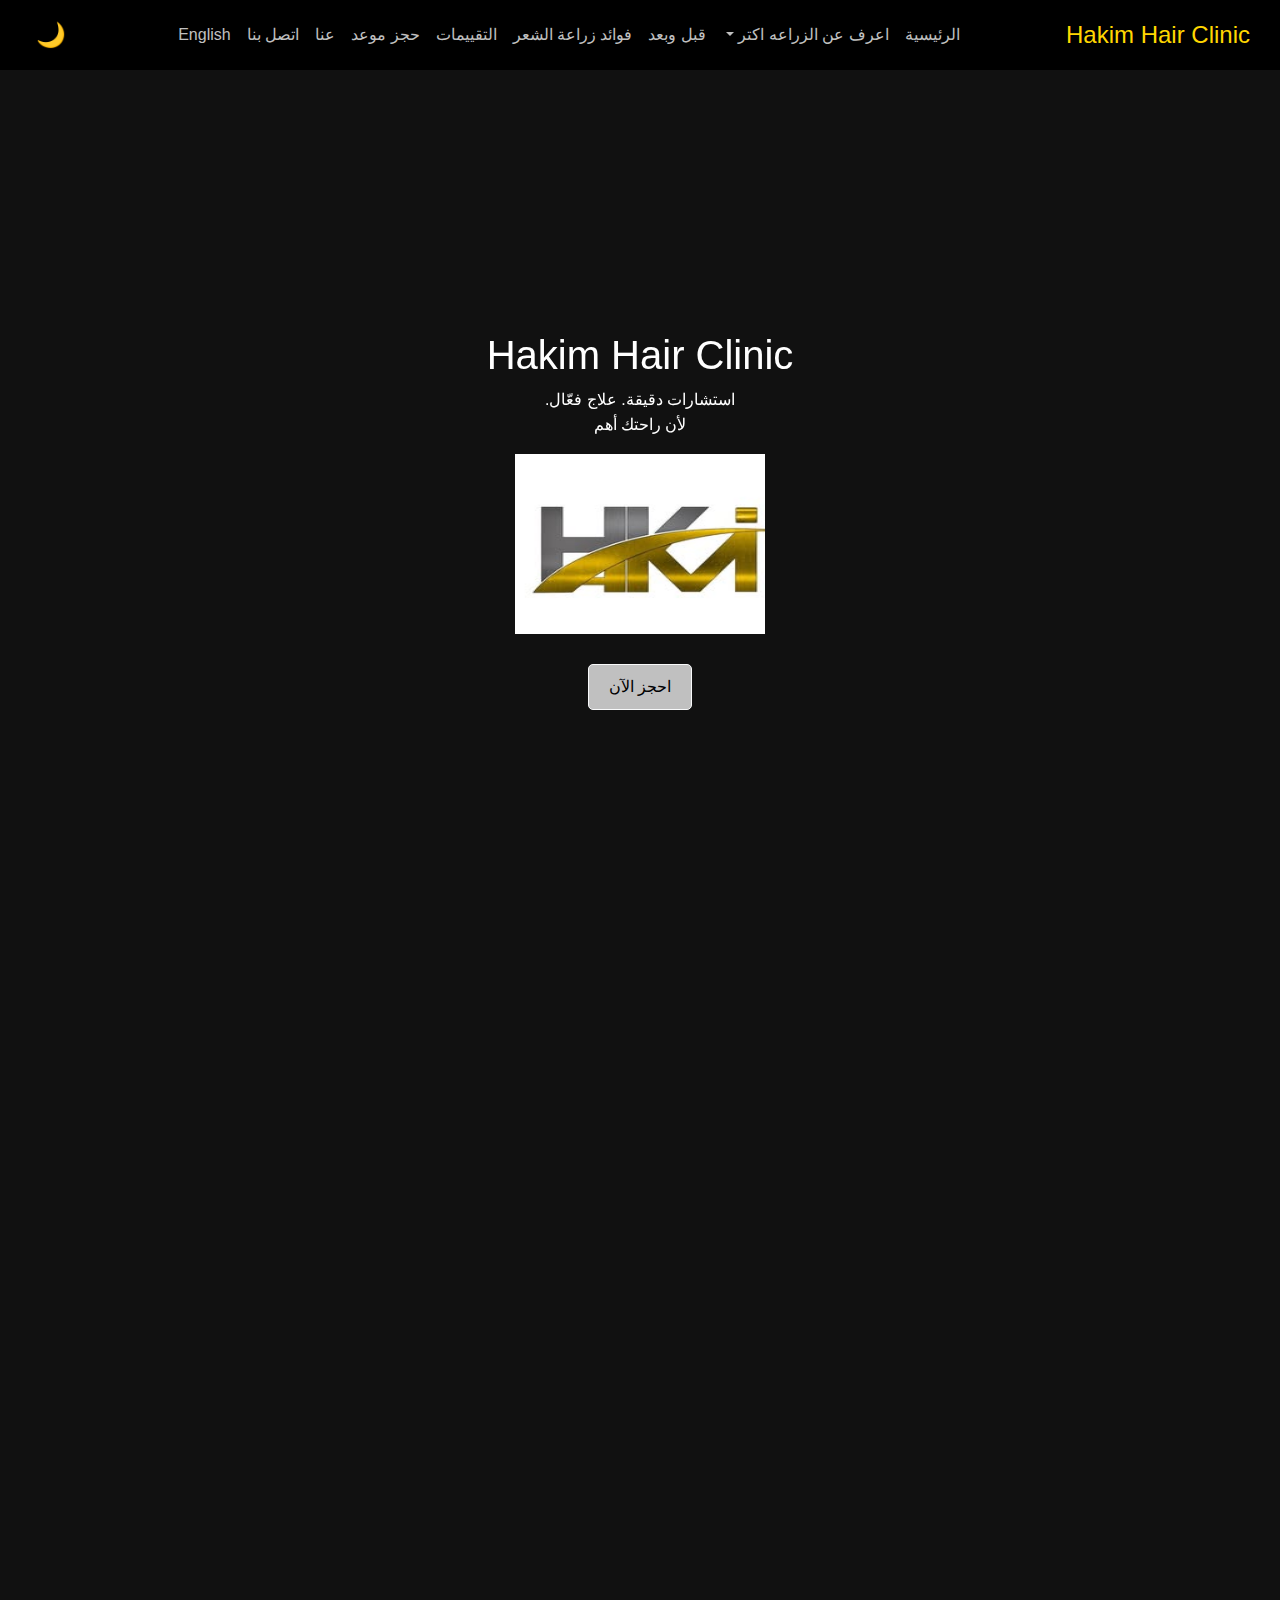
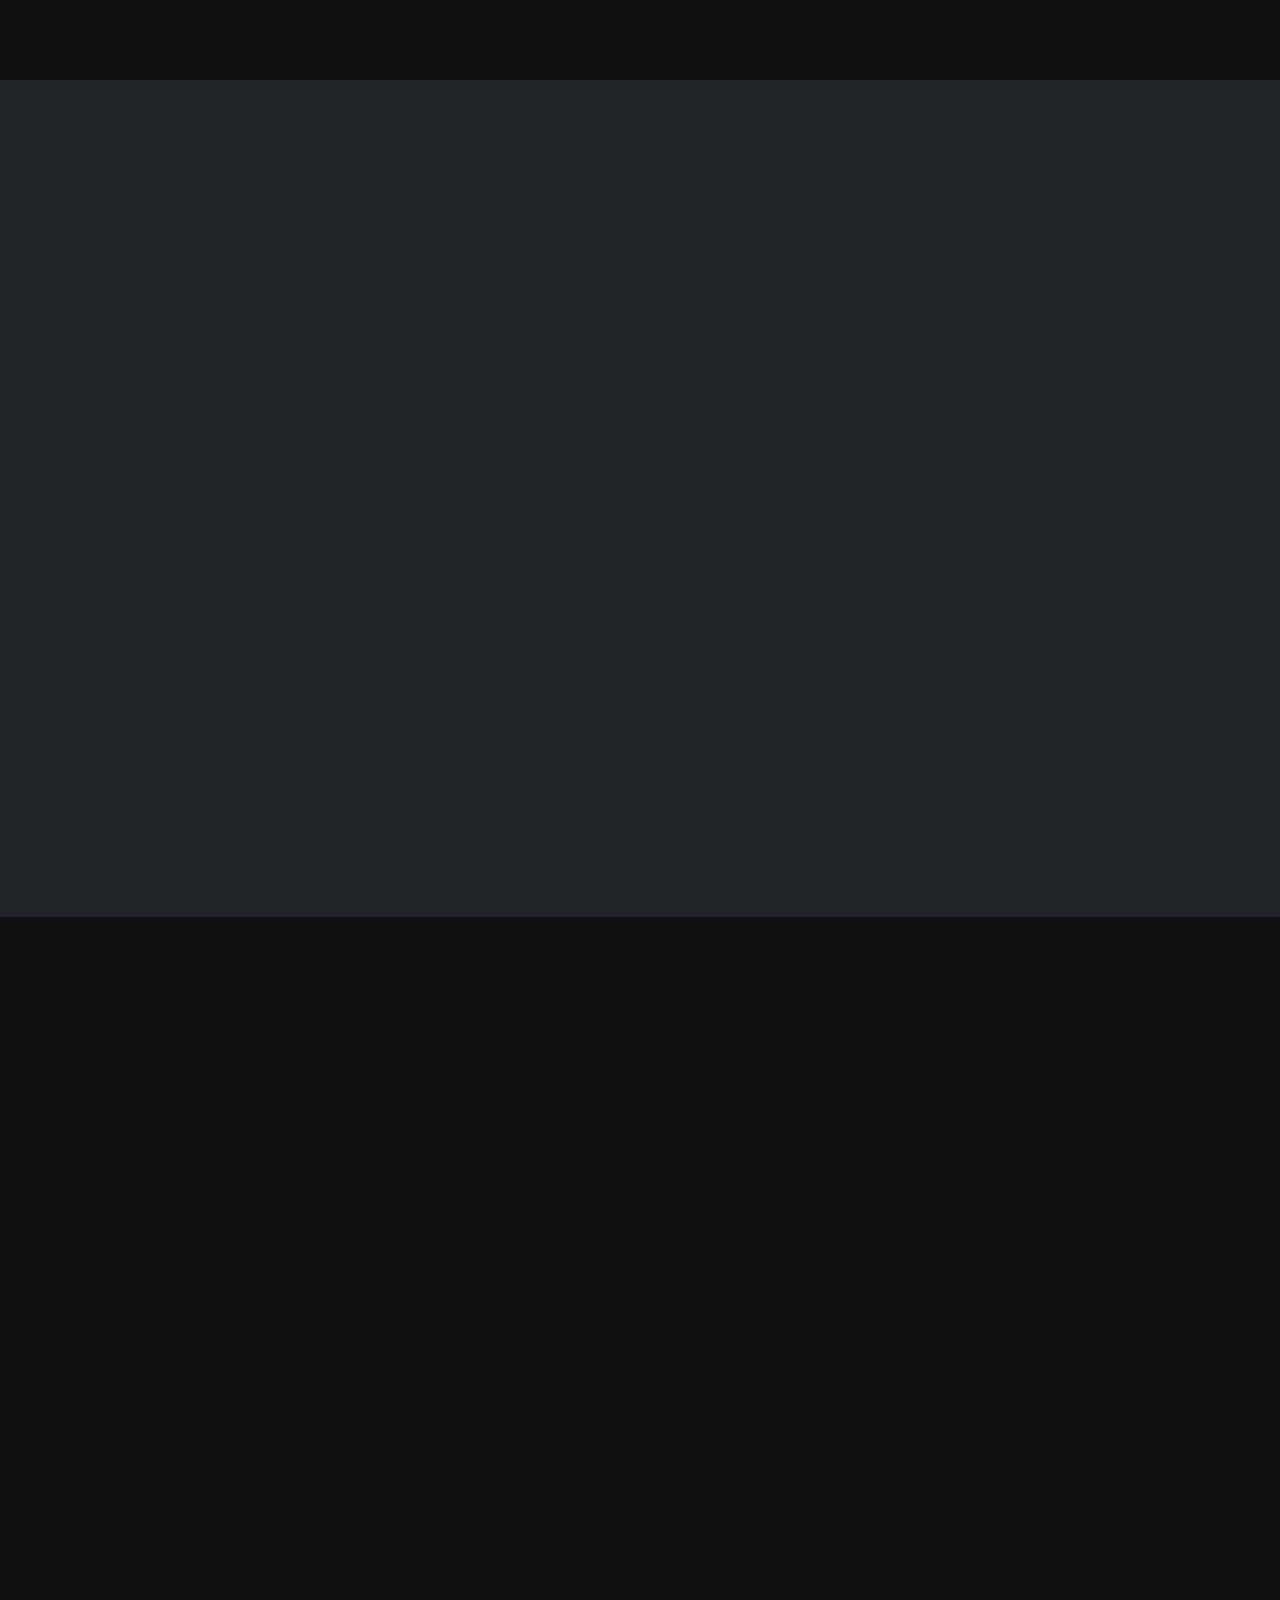
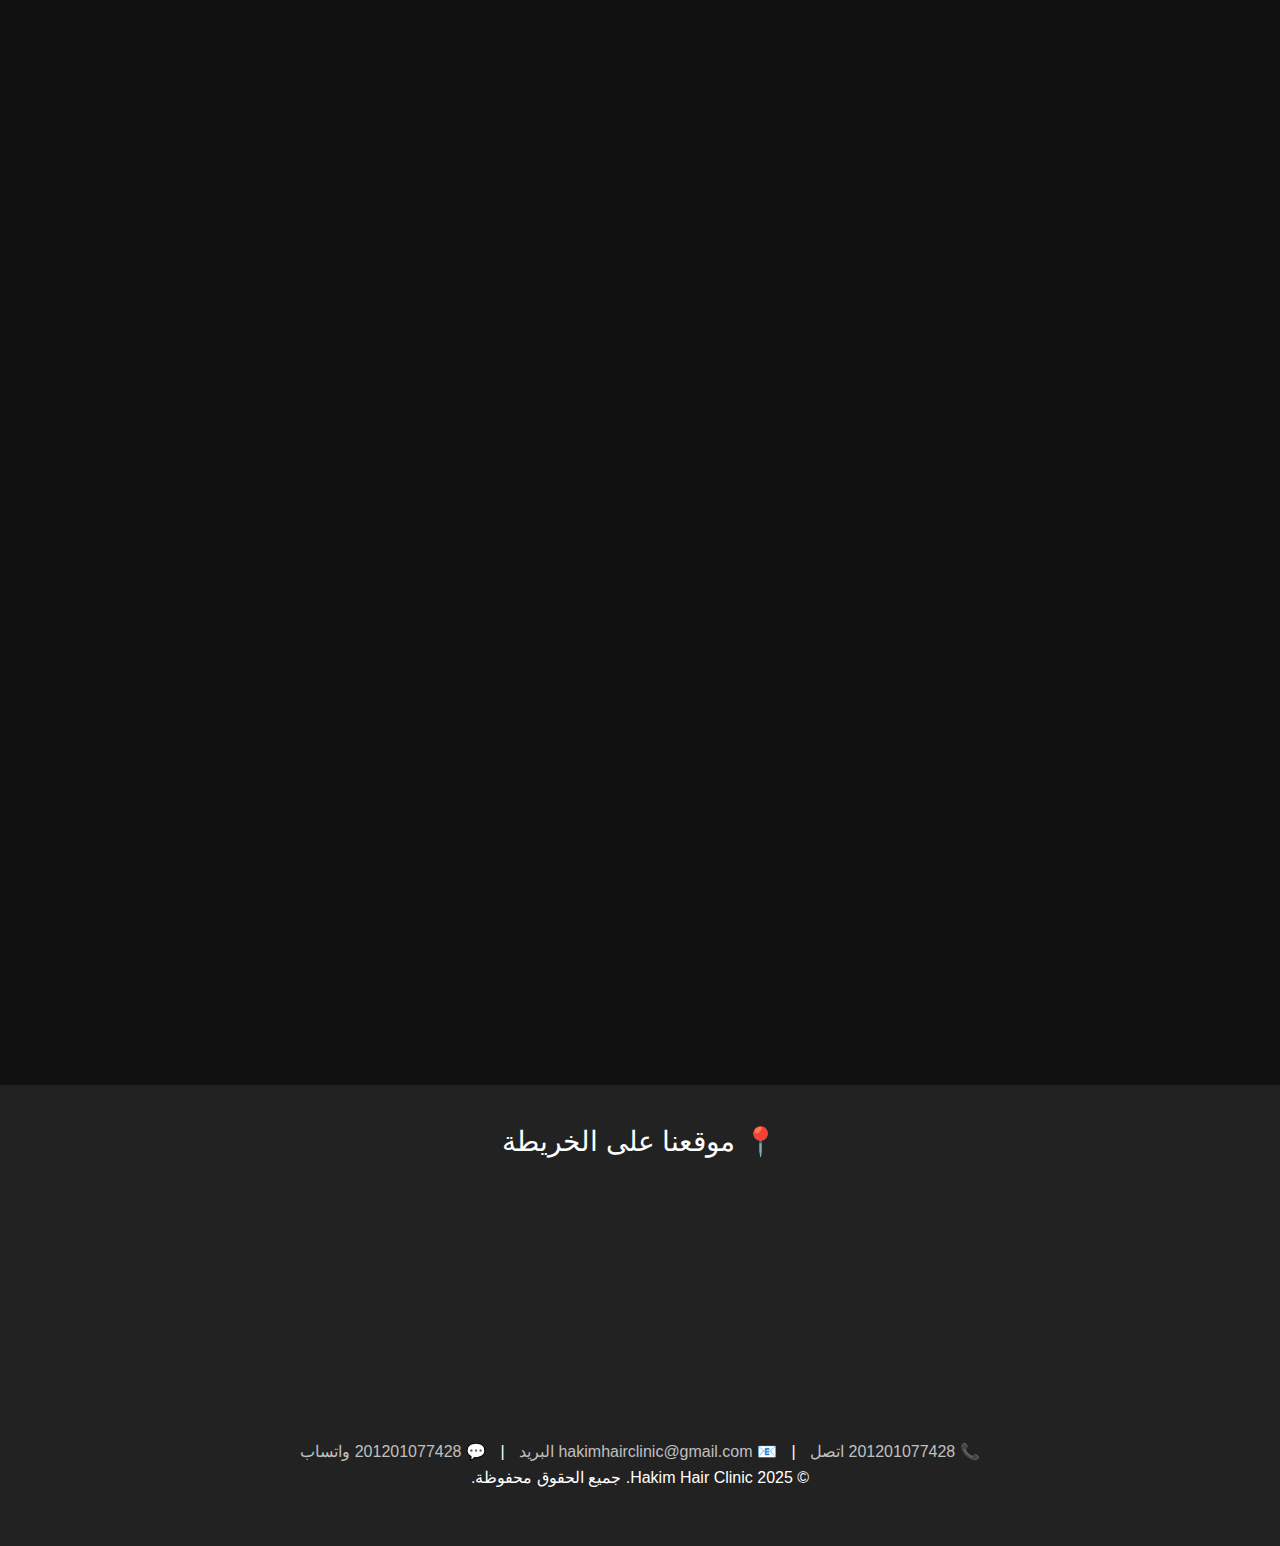
<file: index.html>
<!DOCTYPE html>
<html lang="ar" dir="rtl" data-lang="ar">
<head>
  <meta charset="UTF-8" />
  <meta name="viewport" content="width=device-width, initial-scale=1.0"/>
  <title>عياده حكيم لزراعه الشعر</title>
  <link rel="stylesheet" href="https://unpkg.com/aos@next/dist/aos.css"  />
   <link href="https://cdn.jsdelivr.net/npm/bootstrap@5.3.0/dist/css/bootstrap.min.css" rel="stylesheet">
  <link rel="stylesheet" href="style.css" />
</head>
<body>

 <!-- Navbar -->
<nav class="navbar">
  <div class="navbar-container">
    <div class="logo">Hakim Hair Clinic</div>
<button class="menu-btn" aria-label="Toggle Menu">☰</button>
    <ul class="nav-links">
      <!-- باقي العناصر -->

      <li><a href="#hero">الرئيسية</a></li>
              <li class="nav-item dropdown">
          <a class="nav-link dropdown-toggle" href="questions.html" id="pagesDropdown" role="button" data-bs-toggle="dropdown" aria-expanded="false">
            اعرف عن الزراعه اكتر
          </a>
          <ul class="dropdown-menu" aria-labelledby="pagesDropdown">
            <li><a class="dropdown-item" href="questions.html#why-wrong">مقدمة توعوية</a></li>
            <li><a class="dropdown-item" href="questions.html#advantages">مميزات زراعة الشعر</a></li>
            <li><a class="dropdown-item" href="questions.html#disadvantages">عيوب الزراعة</a></li>
            <li><a class="dropdown-item" href="questions.html#methods">طرق الزراعة</a></li>
            <li><a class="dropdown-item" href="questions.html#pain">هل الزراعة مؤلمة؟</a></li>
            <li><a class="dropdown-item" href="questions.html#offer">العرض الخاص</a></li>
            <li><a class="dropdown-item" href="questions.html#instructions">التعليمات</a></li>
            <li><a class="dropdown-item" href="questions.html#rest">مدة الراحة</a></li>
            <li><a class="dropdown-item" href="questions.html#islam">الحكم الشرعي</a></li>
            <li><a class="dropdown-item" href="questions.html#contact">التواصل</a></li>
          </ul>
        </li>
      <li><a href="#before-after">قبل وبعد</a></li>
     <li><a href="#hair-benefits">فوائد زراعة الشعر</a></li>
      <li><a href="#testimonials">التقييمات</a></li>
      <li><a href="#reservation">حجز موعد</a></li>
      <li><a href="#about">عنا</a></li>
      <li><a href="#contact">اتصل بنا</a></li>
   <li><a href="#" id="langToggle">English</a></li>

    </ul>
    <button class="theme-toggle" onclick="toggleTheme()">🌙</button>
  </div>
</nav>
  
<section class="bg-medical text-white text-center" style="height: 100vh; display: flex; align-items: center; justify-content: center;">
    <div>
      <h1 data-aos="fade-down">Hakim Hair Clinic</h1>
      <p data-aos="fade-up" data-aos-delay="200">
        استشارات دقيقة. علاج فعّال.<br>
        لأن راحتك أهم
      </p>
  
      <!-- ✅ الصورة بين البراجراف والزر -->
      <div data-aos="zoom-in" data-aos-delay="300">
        <img src="hair.jpg" alt="clinic image" style="width: 250px; height: auto; max-height: 180px;">
      </div>
  <a href="#reservation" class="btn btn-light" style="margin-top: 30px;" data-aos="fade-up" data-aos-delay="600">احجز الآن</a>


    </div>
  </section>

  <!-- Before & After -->
  <section id="before-after" class="section before-after" data-aos="fade-up">
    <h2>قبل وبعد العملية</h2>
    <div class="gallery">
      <img src="after.jpg" alt="قبل 1" />
      <img src="befoar.jpg" alt="بعد 1" />
      <img src="after1.jpg" alt="قبل 2" />
      <img src="befoar1.jpg" alt="بعد 2" />
      <img src="after2.jpg" alt="قبل 3" />
      <img src="befoar2.jpg" alt="بعد 3" />
    </div>
  </section>

  
<section id="hair-benefits" class="py-5 bg-dark text-white">
  <div class="container text-center">
    <h2 class="mb-5" data-aos="fade-up">فوائد زراعة الشعر</h2>
    <div class="row g-4 justify-content-center">

      <!-- Card: Benefit 1 -->
      <div class="col-md-4" data-aos="zoom-in">
        <div class="card benefit-card border-0 shadow-lg h-100">
          <img src="shower.jpg" class="card-img-top" alt="حرية التعامل مع الشعر" style="height: 200px; object-fit: cover;">
          <div class="card-body">
            <h5 class="card-title">حرية التعامل</h5>
            <p class="card-text">الشعر المزروع يمكن قصه وغسله واستخدام الكريمات عليه بحرية تامة مثل الشعر الطبيعي.</p>
          </div>
        </div>
      </div>

      <!-- Card: Benefit 2 -->
      <div class="col-md-4" data-aos="zoom-in" data-aos-delay="100">
        <div class="card benefit-card border-0 shadow-lg h-100">
          <img src="gazr.webp" class="card-img-top" alt="نتائج دائمة" style="height: 200px; object-fit: cover;">
          <div class="card-body">
            <h5 class="card-title">نتائج دائمة</h5>
            <p class="card-text">الجذور المزروعة مأخوذة من المنطقة الخلفية التي لا تتأثر بجين الصلع الوراثي.</p>
          </div>
        </div>
      </div>

      <!-- Card: Benefit 3 -->
      <div class="col-md-4" data-aos="zoom-in" data-aos-delay="200">
        <div class="card benefit-card border-0 shadow-lg h-100">
          <img src="hart.jpg" class="card-img-top" alt="بدون ألم حقيقي" style="height: 200px; object-fit: cover;">
          <div class="card-body">
            <h5 class="card-title">بدون ألم حقيقي</h5>
            <p class="card-text">البنج موضعي والمريض لا يشعر بألم خلال أو بعد الزراعة، وغالبًا لا يحتاج مسكنات.</p>
          </div>
        </div>
      </div>

      <!-- Card: Benefit 4 -->
      <div class="col-md-4" data-aos="zoom-in" data-aos-delay="300">
        <div class="card benefit-card border-0 shadow-lg h-100">
          <img src="amirat.jpg" class="card-img-top" alt="لا تحتاج لإجازة طويلة" style="height: 200px; object-fit: cover;">
          <div class="card-body">
            <h5 class="card-title">لا تحتاج لإجازة طويلة</h5>
            <p class="card-text">بعض العملاء يعودون إلى العمل في اليوم التالي للعملية بدون مشاكل.</p>
          </div>
        </div>
      </div>

      <!-- Card: Benefit 5 -->
      <div class="col-md-4" data-aos="zoom-in" data-aos-delay="400">
        <div class="card benefit-card border-0 shadow-lg h-100">
          <img src="fue.webp" class="card-img-top" alt="طريقة غير جراحية" style="height: 200px; object-fit: cover;">
          <div class="card-body">
            <h5 class="card-title">طريقة غير جراحية</h5>
            <p class="card-text">تقنية FUE لا تعتمد على جراحة أو خياطة ولا تترك آثاراً دائمة.</p>
          </div>
        </div>
      </div>

      <!-- Card: Benefit 6 -->
      <div class="col-md-4" data-aos="zoom-in" data-aos-delay="500">
        <div class="card benefit-card border-0 shadow-lg h-100">
          <img src="befoar1.jpg" class="card-img-top" alt="نتيجة طبيعية" style="height: 180px; object-fit: contain; padding: 5px;">
          <div class="card-body">
            <h5 class="card-title">نتيجة طبيعية</h5>
            <p class="card-text">الشعر المزروع يعطي مظهر طبيعي ويتكامل مع الشعر الموجود بكل سلاسة.</p>
          </div>
        </div>
      </div>

    </div>
  </div>
</section>





<!-- Testimonials as Cards -->
<section id="testimonials" class="section testimonials" data-aos="fade-up">
    <h2>آراء العملاء</h2>
    <div class="testimonial-cards">
      
      <div class="testimonial-card">
        <img src="doctor.jpg" alt="محمد أحمد" style="width: 80px; height: 80px; border-radius: 50%; object-fit: cover; margin-bottom: 15px;">
        <p>"غير حياتي! الشعور بالثقة عاد لي."</p>
        <h4>– محمد أحمد</h4>
      </div>
  
      <div class="testimonial-card">
        <img src="nurse.jpg" alt="لينا علي" style="width: 80px; height: 80px; border-radius: 50%; object-fit: cover; margin-bottom: 15px;">
        <p>"نتيجة طبيعية جداً، فريق احترافي ومهتم."</p>
        <h4>– لينا علي</h4>
      </div>
  
      <div class="testimonial-card">
        <img src="hair.jpg" alt="عمر خالد" style="width: 80px; height: 80px; border-radius: 50%; object-fit: cover; margin-bottom: 15px;">
        <p>"تجربة رائعة بكل المقاييس! أنصح الجميع بالتجربة."</p>
        <h4>– عمر خالد</h4>
      </div>
  
    </div>
  </section>

  <!-- Reservation -->
  <section id="reservation" class="section reservation" data-aos="fade-up">
    <div class="container">
      <div class="row align-items-center">
        <div class="col-md-6">
          <h2>احجز موعدك الآن</h2>
          <form id="appointmentForm" onsubmit="sendToWhatsApp(event)">
            <input type="text" id="fullName" placeholder="الاسم الكامل" required />
            <input type="email" id="email" placeholder="البريد الإلكتروني" required />
            <input type="tel" id="phone" placeholder="رقم الهاتف" required />
            <button type="submit">إرسال الطلب</button>
          </form>
        </div>
        <div class="col-md-6">
          <img src="hagz.webp" alt="حجز موعد" style="width: 500px; height: auto; max-height: 300px; object-fit: contain; border-radius: 10px; margin-left: -100px;">
        </div>
      </div>
    </div>
  </section>

<!-- About as Card -->
<section id="about" class="section about" data-aos="fade-up">
    <h2>عن العيادة</h2>
    <div class="about-card">
      <img src="hair.jpg" alt="صورة العيادة">
      <div class="about-text">
        <h3> Hakim Hair Clinic</h3>
        <p>نحن نقدم أعلى معايير الجودة في مجال زراعة الشعر باستخدام أفضل التقنيات الحديثة وأكثرها دقة تحت إشراف فريق طبي متمرس.</p>
        <p>هدفنا هو إعادة الثقة إلى عملائنا من خلال نتائج طبيعية ومظهر جذاب، مع تجربة علاج مريحة وآمنة 100%.</p>
      </div>
    </div>
  </section>

 <!-- Contact as Cards -->
<section id="contact" class="section contact" data-aos="fade-up">
    <h2>تواصل معنا</h2>
    <div class="contact-cards">
      
      <div class="contact-card">
        <h3>🗺️ الموقع</h3>
        <p> لمهندسين بميدان لبنان بجوار بنك عوده مباشرة 19 شارع اليمن الدور الثاني Cairo, Egypt</p>
      </div>
  
      <div class="contact-card">
        <h3>📞 الهاتف</h3>
        <p>(+2)01201077428 </p>
      </div>
  
      <div class="contact-card">
        <h3>✉️ البريد الإلكتروني</h3>
        <p>hakimhairclinic@gmail.com</p>
      </div>
  
    </div>
  </section>

  <!-- Footer -->
  <footer class="footer">
    <h3>📍 موقعنا على الخريطة</h3>
    <iframe 
    src="https://www.google.com/maps/embed?pb=!1m16!1m12!1m3!1d13813.726770453794!2d31.242628698169028!3d30.053158039497735!2m3!1f0!2f0!3f0!3m2!1i1024!2i768!4f13.1!2m1!1z2KfZhNmF2YfZhtiv2LPZitmGINio2YXZitiv2KfZhiDZhNio2YbYp9mGINio2KzZiNin2LEg2KjZhtmDINi52YjYr9mHINmF2KjYp9i02LHYqSAxOSDYtNin2LHYuSDYp9mE2YrZhdmGINin2YTYr9mI2LEg2KfZhNir2KfZhtmKIENhaXJvLCBFZ3lwdA!5e0!3m2!1sar!2seg!4v1749908268949!5m2!1sar!2seg"
      width="100%" height="250" style="border:0;" allowfullscreen="" loading="lazy"></iframe>
    <div class="socials">
      <a href="tel:+201201077428">📞 201201077428 اتصل</a> |  
      <a href="mailto:hakimhairclinic@gmail.com">📧 hakimhairclinic@gmail.com البريد</a> | 
      <a href="https://wa.me/201201077428">💬 201201077428 واتساب</a>
    </div>
    <p>&copy; 2025 Hakim Hair Clinic. جميع الحقوق محفوظة.</p>
  </footer>

  <!-- Scripts -->
  <script src="https://unpkg.com/aos@next/dist/aos.js"></script> 
  <script>
       AOS.init({ once: true, duration: 800 });
lottie.loadAnimation({
  container: document.getElementById('hero‑animation'),
  renderer: 'svg', loop: true, autoplay: true,
  path: 'https://assets7.lottiefiles.com/...json'
});



    // Mobile menu functionality
    const menuBtn = document.querySelector('.menu-btn');
    const navLinks = document.querySelector('.nav-links');

    menuBtn.addEventListener('click', () => {
      navLinks.classList.toggle('show');
      menuBtn.classList.toggle('active');
    });

    // Close menu when clicking outside
    document.addEventListener('click', (e) => {
      if (!e.target.closest('.navbar')) {
        navLinks.classList.remove('show');
        menuBtn.classList.remove('active');
      }
    });

    // Translations object
   const translations = {
  en: {
    // Navbar
    navHome: "Home",
    navLearn: "Learn More",
    navBeforeAfter: "Before & After",
    navBenefits: "Hair Transplant Benefits",
    navTestimonials: "Testimonials",
    navBook: "Book Appointment",
    navAbout: "About Us",
    navContact: "Contact",
    navLang: "العربية",

    // Hero
    heroTitle: "Hakim Hair Clinic",
    heroSubtitle: "Precise consultations. Effective treatment. Because your comfort matters",
    heroButton: "Book Now",

    // Sections
    beforeAfterTitle: "Before and After",
    benefitsTitle: "Hair Transplant Benefits",
    benefit1: "Freedom",
    benefit1Desc: "You can cut, wash, and use products on transplanted hair just like natural hair.",
    benefit2: "Permanent Results",
    benefit2Desc: "The roots come from a baldness-resistant zone at the back of the head.",
    benefit3: "No Real Pain",
    benefit3Desc: "Local anesthesia means no pain during or after the procedure.",
    benefit4: "No Downtime",
    benefit4Desc: "Many clients return to work the very next day.",
    benefit5: "Non-Surgical",
    benefit5Desc: "FUE method doesn't involve cutting or stitches.",
    benefit6: "Natural Look",
    benefit6Desc: "Transplanted hair blends in naturally with your own.",

    testimonialsTitle: "What Clients Say",
    testimonial1: `"Changed my life! Confidence is back." – Mohamed Ahmed`,
    testimonial2: `"Very natural result, professional team." – Lina Ali`,
    testimonial3: `"Amazing experience, I highly recommend!" – Omar Khaled`,

    reservationTitle: "Book Your Appointment",
    placeholderName: "Full Name",
    placeholderEmail: "Email",
    placeholderPhone: "Phone Number",
    submitButton: "Send Request",

    aboutTitle: "About the Clinic",
    aboutP1: "We offer the highest quality in hair transplantation with the latest technologies and experienced doctors.",
    aboutP2: "Our goal is to restore confidence through natural results in a comfortable and safe environment.",

    contactTitle: "Contact Us",
    contactLocation: "📍 Location",
    contactPhone: "📞 Phone",
    contactEmail: "✉️ Email",
    contactMapTitle: "📍 Our Location on the Map",
    callNow: "📞 Call Now",
    footerRights: "All rights reserved.",
  }
};

   function updateContent(lang) {
  const t = translations[lang];

  // Navbar
  document.querySelector('a[href="#hero"]').textContent = t.navHome;
  document.querySelector('a.nav-link.dropdown-toggle').textContent = t.navLearn;
  document.querySelector('a[href="#before-after"]').textContent = t.navBeforeAfter;
  document.querySelector('a[href="#hair-benefits"]').textContent = t.navBenefits;
  document.querySelector('a[href="#testimonials"]').textContent = t.navTestimonials;
  document.querySelector('a[href="#reservation"]').textContent = t.navBook;
  document.querySelector('a[href="#about"]').textContent = t.navAbout;
  document.querySelector('a[href="#contact"]').textContent = t.navContact;
  document.getElementById('langToggle').textContent = t.navLang;

  // Hero Section
  document.querySelector(".bg-medical h1").textContent = t.heroTitle;
  document.querySelector(".bg-medical p").textContent = t.heroSubtitle;
  document.querySelector(".bg-medical .btn").textContent = t.heroButton;

  // Before & After
  document.querySelector("#before-after h2").textContent = t.beforeAfterTitle;

  // Benefits Section
  document.querySelector("#hair-benefits h2").textContent = t.benefitsTitle;
  const titles = document.querySelectorAll("#hair-benefits .card-title");
  const texts = document.querySelectorAll("#hair-benefits .card-text");
  titles[0].textContent = t.benefit1;
  texts[0].textContent = t.benefit1Desc;
  titles[1].textContent = t.benefit2;
  texts[1].textContent = t.benefit2Desc;
  titles[2].textContent = t.benefit3;
  texts[2].textContent = t.benefit3Desc;
  titles[3].textContent = t.benefit4;
  texts[3].textContent = t.benefit4Desc;
  titles[4].textContent = t.benefit5;
  texts[4].textContent = t.benefit5Desc;
  titles[5].textContent = t.benefit6;
  texts[5].textContent = t.benefit6Desc;

  // Testimonials
  document.querySelector("#testimonials h2").textContent = t.testimonialsTitle;
  const testimonials = document.querySelectorAll(".testimonial-card p");
  const names = document.querySelectorAll(".testimonial-card h4");
  testimonials[0].textContent = `"Changed my life! Confidence is back."`;
  names[0].textContent = "– Mohamed Ahmed";
  testimonials[1].textContent = `"Very natural result, professional team."`;
  names[1].textContent = "– Lina Ali";
  testimonials[2].textContent = `"Amazing experience, I highly recommend!"`;
  names[2].textContent = "– Omar Khaled";

  // Reservation
  document.querySelector("#reservation h2").textContent = t.reservationTitle;
  document.getElementById("fullName").placeholder = t.placeholderName;
  document.getElementById("email").placeholder = t.placeholderEmail;
  document.getElementById("phone").placeholder = t.placeholderPhone;
  document.querySelector("#reservation button").textContent = t.submitButton;

  // About
  document.querySelector("#about h2").textContent = t.aboutTitle;
  const aboutPs = document.querySelectorAll("#about .about-text p");
  aboutPs[0].textContent = t.aboutP1;
  aboutPs[1].textContent = t.aboutP2;

  // Contact
  document.querySelector("#contact h2").textContent = t.contactTitle;
  const contactTitles = document.querySelectorAll(".contact-card h3");
  contactTitles[0].textContent = t.contactLocation;
  contactTitles[1].textContent = t.contactPhone;
  contactTitles[2].textContent = t.contactEmail;

  // Footer
  document.querySelector(".footer h3").textContent = t.contactMapTitle;
  document.querySelector(".socials a:first-child").textContent = t.callNow;
  document.querySelector(".footer p").textContent = `© 2025 Hakim Hair Clinic. ${t.footerRights}`;
}

// Language toggle
document.getElementById('langToggle').addEventListener('click', function(e) {
  e.preventDefault();
  const html = document.documentElement;
  const currentLang = html.getAttribute('data-lang') || 'ar';
  const newLang = currentLang === 'ar' ? 'en' : 'ar';

  html.setAttribute('data-lang', newLang);
  html.setAttribute('lang', newLang);
  html.setAttribute('dir', newLang === 'ar' ? 'rtl' : 'ltr');

  this.textContent = newLang === 'ar' ? 'English' : 'العربية';

  updateContent(newLang);
});

  </script>
  <script>
  function sendToWhatsApp(event) {
    event.preventDefault(); // يمنع الإرسال التقليدي

    const name = document.getElementById("fullName").value;
    const email = document.getElementById("email").value;
    const phone = document.getElementById("phone").value;

    const message = `احجز موعد:\nالاسم: ${name}\nالبريد الإلكتروني: ${email}\nرقم الهاتف: ${phone}`;

    const whatsappNumber = "201201077428"; // بدون +
    const url = `https://wa.me/${whatsappNumber}?text=${encodeURIComponent(message)}`;

    window.open(url, "_blank");
  }
</script>
<script>
  document.addEventListener("DOMContentLoaded", function () {
    const menuBtn = document.querySelector(".menu-btn");
    const navLinks = document.querySelector(".nav-links");

    // قائمة الموبايل
    menuBtn.addEventListener("click", function () {
      navLinks.classList.toggle("active");
    });

    // زر اللغة
    const langBtn = document.getElementById("langToggle");
    if (langBtn) {
      langBtn.addEventListener("click", function (e) {
        e.preventDefault();
        const html = document.documentElement;
        const currentLang = html.getAttribute("data-lang") || "ar";
        const newLang = currentLang === "ar" ? "en" : "ar";

        html.setAttribute("data-lang", newLang);
        html.setAttribute("lang", newLang);
        html.setAttribute("dir", newLang === "ar" ? "rtl" : "ltr");

        this.textContent = newLang === "ar" ? "English" : "العربية";

        updateContent(newLang);
      });
    }
  });
</script>
<script>
  function toggleTheme() {
    document.body.classList.toggle('light-theme');
    
    const btn = document.querySelector('.theme-toggle');
    btn.textContent = document.body.classList.contains('light-theme') ? '🌙' : '☀️';

    const isLight = document.body.classList.contains('light-theme');

    document.querySelectorAll('h1, h2, h3, p, a, span, li, label').forEach(el => {
      el.style.color = isLight ? '#111' : 'white';
    });
  }
</script>





</body>
</html>
</file>
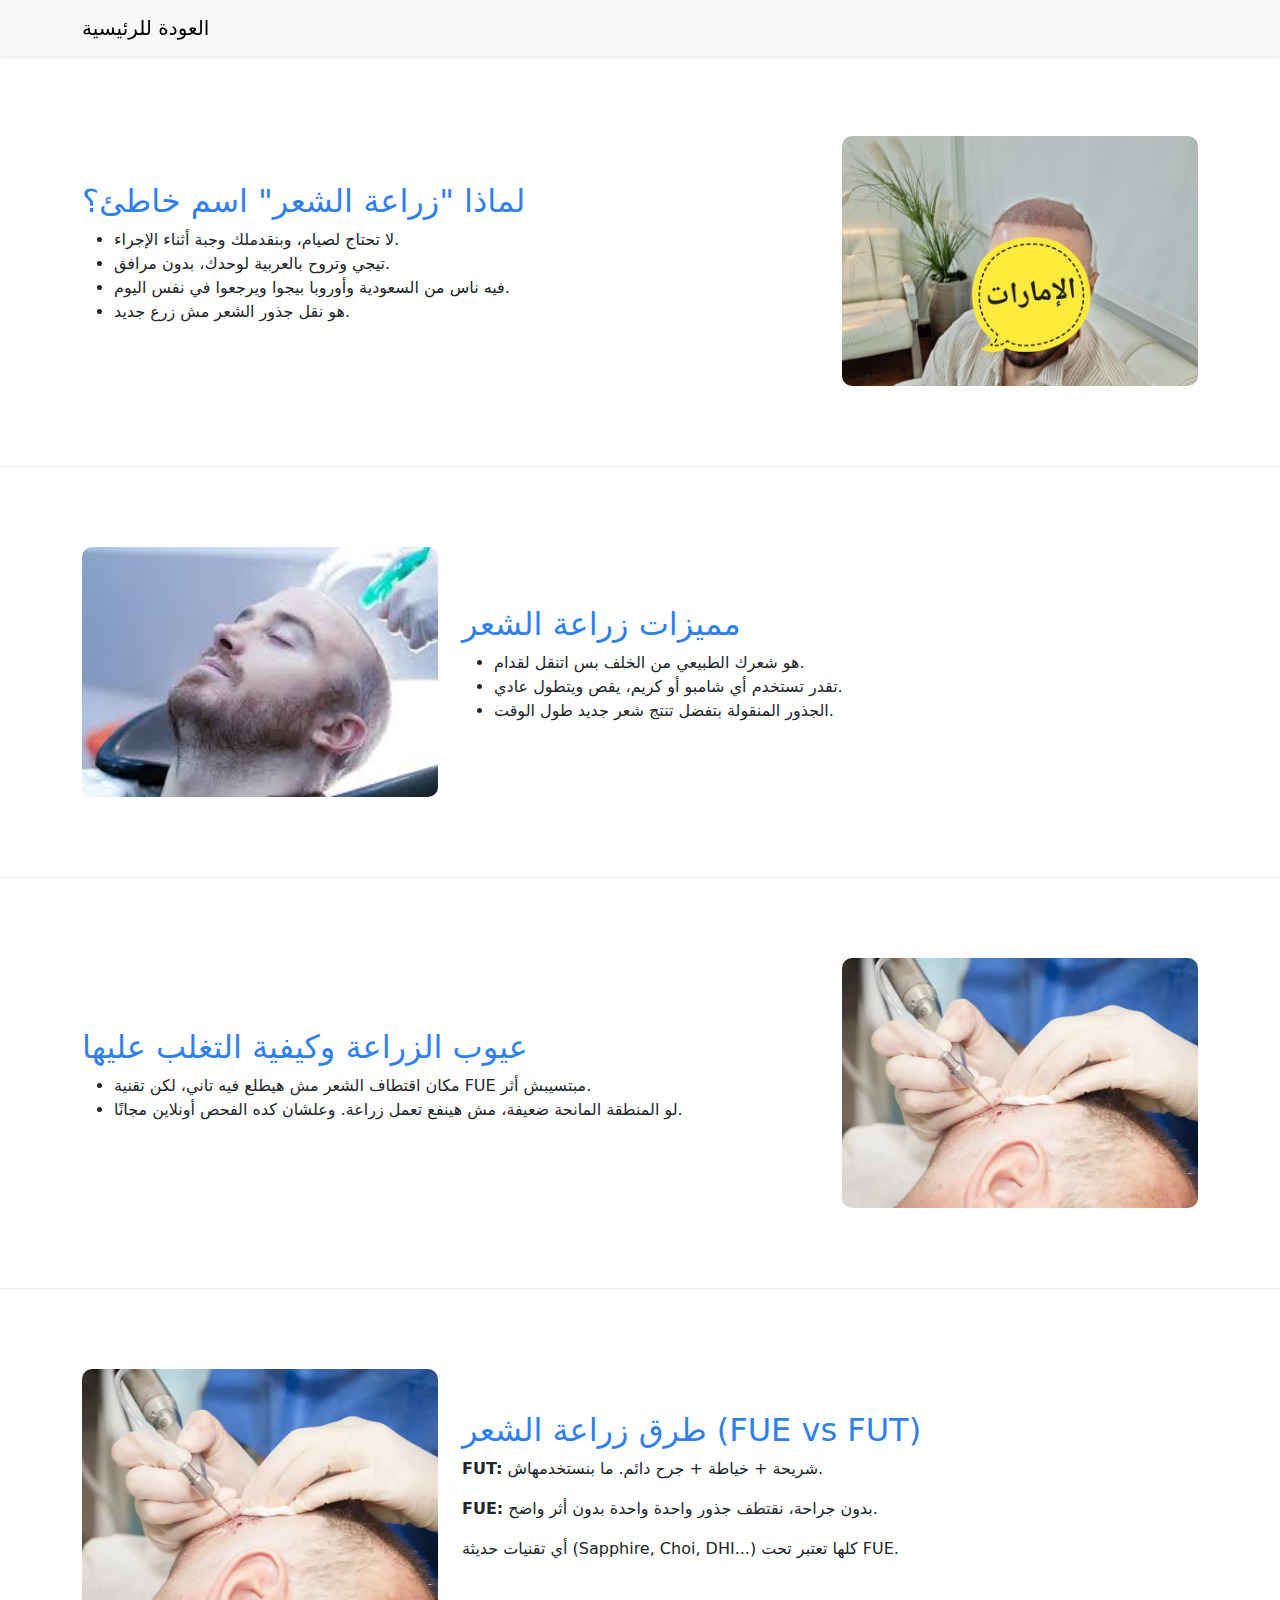
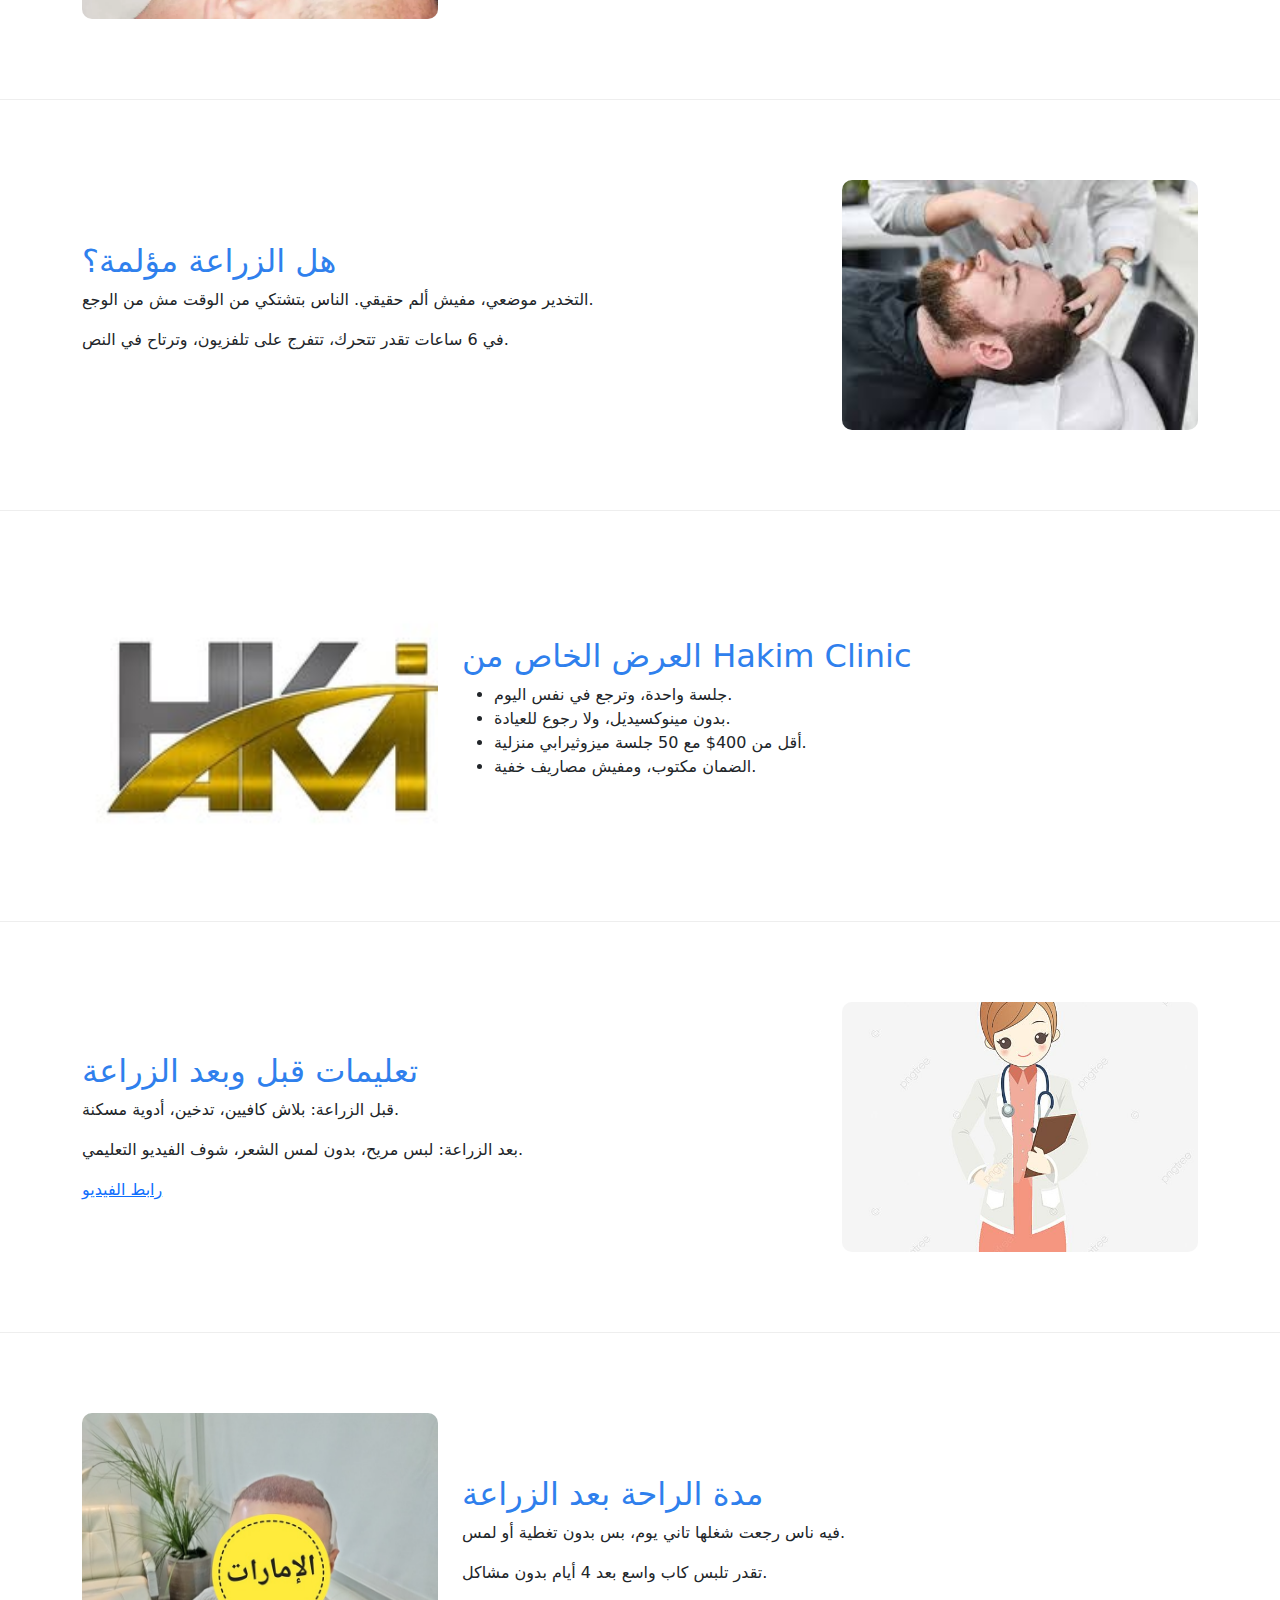
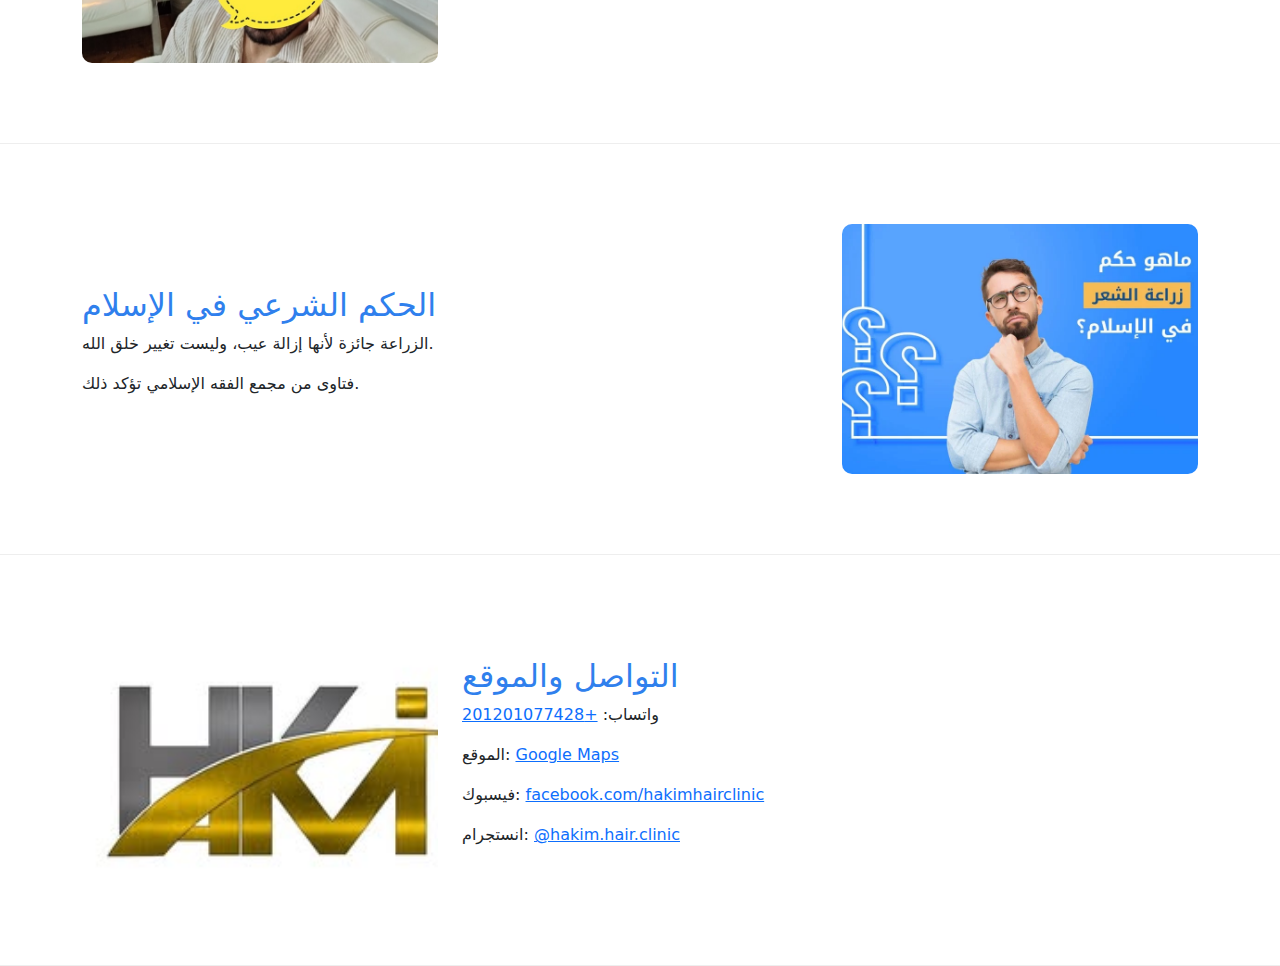
<file: questions.html>
<!DOCTYPE html>
<html lang="ar">
<head>
  <meta charset="UTF-8" />
  <meta name="viewport" content="width=device-width, initial-scale=1.0" />
  <title>الأسئلة | Hakim Clinic</title>
  <link href="https://cdn.jsdelivr.net/npm/bootstrap@5.3.0/dist/css/bootstrap.min.css" rel="stylesheet">
  <style>
    body { scroll-behavior: smooth; }
    section { padding: 80px 0; border-bottom: 1px solid #eee; }
    h2 { color: #2f80ed; }
  </style>
</head>
<body>

<!-- Navbar -->
<nav class="navbar navbar-light bg-light sticky-top shadow-sm">
  <div class="container">
    <a class="navbar-brand" href="index.html">العودة للرئيسية</a>
  </div>
</nav>

<!-- Sections -->
<section id="why-wrong">
  <div class="container">
    <div class="row align-items-center">
      <div class="col-md-8">
        <h2>لماذا "زراعة الشعر" اسم خاطئ؟</h2>
        <ul>
          <li>لا تحتاج لصيام، وبنقدملك وجبة أثناء الإجراء.</li>
          <li>تيجي وتروح بالعربية لوحدك، بدون مرافق.</li>
          <li>فيه ناس من السعودية وأوروبا بيجوا ويرجعوا في نفس اليوم.</li>
          <li>هو نقل جذور الشعر مش زرع جديد.</li>
        </ul>
      </div>
      <div class="col-md-4">
        <img src="amirat.jpg" alt="زراعة الشعر" style="width: 100%; height: 250px; object-fit: cover; border-radius: 10px;">
      </div>
    </div>
  </div>
</section>

<section id="advantages">
  <div class="container">
    <div class="row align-items-center">
      <div class="col-md-4">
        <img src="shower.jpg" alt="مميزات زراعة الشعر" style="width: 100%; height: 250px; object-fit: cover; border-radius: 10px;">
      </div>
      <div class="col-md-8">
        <h2>مميزات زراعة الشعر</h2>
        <ul>
          <li>هو شعرك الطبيعي من الخلف بس اتنقل لقدام.</li>
          <li>تقدر تستخدم أي شامبو أو كريم، يقص ويتطول عادي.</li>
          <li>الجذور المنقولة بتفضل تنتج شعر جديد طول الوقت.</li>
        </ul>
      </div>
    </div>
  </div>
</section>

<section id="disadvantages">
  <div class="container">
    <div class="row align-items-center">
      <div class="col-md-8">
        <h2>عيوب الزراعة وكيفية التغلب عليها</h2>
        <ul>
          <li>مكان اقتطاف الشعر مش هيطلع فيه تاني، لكن تقنية FUE مبتسيبش أثر.</li>
          <li>لو المنطقة المانحة ضعيفة، مش هينفع تعمل زراعة. وعلشان كده الفحص أونلاين مجانًا.</li>
        </ul>
      </div>
      <div class="col-md-4">
        <img src="fue.webp" alt="تقنية FUE" style="width: 100%; height: 250px; object-fit: cover; border-radius: 10px;">
      </div>
    </div>
  </div>
</section>

<section id="methods">
  <div class="container">
    <div class="row align-items-center">
      <div class="col-md-4">
        <img src="fue.webp" alt="طرق زراعة الشعر" style="width: 100%; height: 250px; object-fit: cover; border-radius: 10px;">
      </div>
      <div class="col-md-8">
        <h2>طرق زراعة الشعر (FUE vs FUT)</h2>
        <p><strong>FUT:</strong> شريحة + خياطة + جرح دائم. ما بنستخدمهاش.</p>
        <p><strong>FUE:</strong> بدون جراحة، نقتطف جذور واحدة واحدة بدون أثر واضح.</p>
        <p>أي تقنيات حديثة (Sapphire, Choi, DHI...) كلها تعتبر تحت FUE.</p>
      </div>
    </div>
  </div>
</section>

<section id="pain">
  <div class="container">
    <div class="row align-items-center">
      <div class="col-md-8">
        <h2>هل الزراعة مؤلمة؟</h2>
        <p>التخدير موضعي، مفيش ألم حقيقي. الناس بتشتكي من الوقت مش من الوجع.</p>
        <p>في 6 ساعات تقدر تتحرك، تتفرج على تلفزيون، وترتاح في النص.</p>
      </div>
      <div class="col-md-4">
        <img src="hart.jpg" alt="تخدير موضعي" style="width: 100%; height: 250px; object-fit: cover; border-radius: 10px;">
      </div>
    </div>
  </div>
</section>

<section id="offer">
  <div class="container">
    <div class="row align-items-center">
      <div class="col-md-4">
        <img src="hair.jpg" alt="العرض الخاص" style="width: 100%; height: 250px; object-fit: cover; border-radius: 10px;">
      </div>
      <div class="col-md-8">
        <h2>العرض الخاص من Hakim Clinic</h2>
        <ul>
          <li>جلسة واحدة، وترجع في نفس اليوم.</li>
          <li>بدون مينوكسيديل، ولا رجوع للعيادة.</li>
          <li>أقل من 400$ مع 50 جلسة ميزوثيرابي منزلية.</li>
          <li>الضمان مكتوب، ومفيش مصاريف خفية.</li>
        </ul>
      </div>
    </div>
  </div>
</section>

<section id="instructions">
  <div class="container">
    <div class="row align-items-center">
      <div class="col-md-8">
        <h2>تعليمات قبل وبعد الزراعة</h2>
        <p>قبل الزراعة: بلاش كافيين، تدخين، أدوية مسكنة.</p>
        <p>بعد الزراعة: لبس مريح، بدون لمس الشعر، شوف الفيديو التعليمي.</p>
        <a href="https://youtu.be/_p8vRGpcvDc?si=nD93Y80KBv56FqNL" target="_blank">رابط الفيديو</a>
      </div>
      <div class="col-md-4">
        <img src="nurse.jpg" alt="تعليمات الزراعة" style="width: 100%; height: 250px; object-fit: cover; border-radius: 10px;">
      </div>
    </div>
  </div>
</section>

<section id="rest">
  <div class="container">
    <div class="row align-items-center">
      <div class="col-md-4">
        <img src="amirat.jpg" alt="مدة الراحة" style="width: 100%; height: 250px; object-fit: cover; border-radius: 10px;">
      </div>
      <div class="col-md-8">
        <h2>مدة الراحة بعد الزراعة</h2>
        <p>فيه ناس رجعت شغلها تاني يوم، بس بدون تغطية أو لمس.</p>
        <p>تقدر تلبس كاب واسع بعد 4 أيام بدون مشاكل.</p>
      </div>
    </div>
  </div>
</section>

<section id="islam">
  <div class="container">
    <div class="row align-items-center">
      <div class="col-md-8">
        <h2>الحكم الشرعي في الإسلام</h2>
        <p>الزراعة جائزة لأنها إزالة عيب، وليست تغيير خلق الله.</p>
        <p>فتاوى من مجمع الفقه الإسلامي تؤكد ذلك.</p>
      </div>
      <div class="col-md-4">
        <img src="حكم-زراعة-.webp" alt="الحكم الشرعي" style="width: 100%; height: 250px; object-fit: cover; border-radius: 10px;">
      </div>
    </div>
  </div>
</section>

<section id="contact">
  <div class="container">
    <div class="row align-items-center">
      <div class="col-md-4">
        <img src="hair.jpg" alt="التواصل" style="width: 100%; height: 250px; object-fit: cover; border-radius: 10px;">
      </div>
      <div class="col-md-8">
        <h2>التواصل والموقع</h2>
        <p>واتساب: <a href="https://wa.me/201201077428" target="_blank">+201201077428</a></p>
        <p>الموقع: <a href="https://maps.app.goo.gl/P9isgoBcEisV1oe46" target="_blank">Google Maps</a></p>
        <p>فيسبوك: <a href="https://www.facebook.com/hakimhairclinic" target="_blank">facebook.com/hakimhairclinic</a></p>
        <p>انستجرام: <a href="https://www.instagram.com/hakim.hair.clinic" target="_blank">@hakim.hair.clinic</a></p>
      </div>
    </div>
  </div>
</section>

</body>
</html>
</file>
<file: style.css>
/* General */
body {
    font-family: 'Segoe UI', sans-serif;
    margin: 0;
    padding: 0;
    background-color: #111;
    color: white;
    line-height: 1.6;
    text-align: right;
}

/* Navbar */
.navbar {
    display: flex;
    justify-content: space-between;
    align-items: center;
    background: #000;
    padding: 15px 30px;
    position: sticky;
    top: 0;
    z-index: 1000;
}

.logo {
    font-size: 1.5rem;
    color: gold;
}

.nav-links {
    list-style: none;
    display: flex;
    gap: 20px;
    margin: 0;
    padding: 0;
}

.nav-links a {
    color: silver;
    text-decoration: none;
    transition: color 0.3s ease;
}

.nav-links a:hover {
    color: gold;
}

/* Hero Section */
.hero-section {
    display: flex;
    flex-wrap: wrap;
    padding: 40px 20px;
    background: linear-gradient(to left, black, gold);
}

.hero-content {
    flex: 1;
    padding: 20px;
}

.hero-content h1 {
    font-size: 2.5rem;
    color: gold;
}

.hero-content p {
    margin: 20px 0;
    color: silver;
}

.btn {
    display: inline-block;
    background: silver;
    color: black;
    padding: 10px 20px;
    border-radius: 5px;
    text-decoration: none;
    transition: background 0.3s ease;
}

.btn:hover {
    background: gold;
}

.hero-image {
    flex: 1;
    text-align: center;
}

.hero-image img {
    max-width: 100%;
    border-radius: 10px;
    box-shadow: 0 0 15px gold;
}

/* Sections */
.section {
    padding: 60px 20px;
    border-bottom: 2px solid silver;
}

.section h2 {
    text-align: center;
    color: gold;
    margin-bottom: 30px;
}

/* Gallery */
.gallery {
    display: grid;
    grid-template-columns: repeat(auto-fit, minmax(200px, 1fr));
    gap: 20px;
}

.gallery img {
    width: 100%;
    border-radius: 10px;
    transition: transform 0.3s ease;
}

.gallery img:hover {
    transform: scale(1.05);
}

/* Doctor Cards */
.doctors {
    display: flex;
    flex-wrap: wrap;
    gap: 20px;
    justify-content: center;
}

.doctor-card {
    background: #222;
    padding: 20px;
    border-radius: 10px;
    text-align: center;
    flex: 1 1 250px;
}

.doctor-card img {
    width: 100%;
    border-radius: 50%;
    margin-bottom: 15px;
}

/* Testimonials */
.testimonials blockquote {
    margin: 15px auto;
    font-style: italic;
    color: silver;
    max-width: 600px;
    border-right: 3px solid gold;
    padding-right: 10px;
}

/* Reservation Form */
.reservation form {
    max-width: 500px;
    margin: 0 auto;
    display: flex;
    flex-direction: column;
}

.reservation input {
    padding: 12px;
    margin: 10px 0;
    border: none;
    border-radius: 5px;
}

.reservation button {
    padding: 12px;
    background: gold;
    color: black;
    border: none;
    cursor: pointer;
    font-weight: bold;
    transition: background 0.3s ease;
}

.reservation button:hover {
    background: silver;
}

/* Footer */
.footer {
    text-align: center;
    padding: 40px 20px;
    background: #222;
}

.footer iframe {
    border-radius: 10px;
    margin-top: 15px;
}

.footer .socials a {
    color: silver;
    margin: 0 10px;
    text-decoration: none;
}

/* Tools Cards */
.tool-cards {
    display: grid;
    grid-template-columns: repeat(auto-fit, minmax(250px, 1fr));
    gap: 20px;
    margin-top: 20px;
}

.tool-card {
    background-color: #1c1c1c;
    border-radius: 10px;
    padding: 20px;
    text-align: center;
    transition: transform 0.3s ease, box-shadow 0.3s ease;
}

.tool-card:hover {
    transform: translateY(-10px);
    box-shadow: 0 10px 20px rgba(255, 215, 0, 0.3);
}

.tool-card img {
    width: 100%;
    height: 150px;
    object-fit: cover;
    border-radius: 8px;
    margin-bottom: 15px;
    transition: border 0.3s ease;
}

.tool-card img:hover {
    border: 2px solid gold;
}

.tool-card h3 {
    color: gold;
    font-size: 1.2rem;
    margin-bottom: 10px;
}

.tool-card p {
    font-size: 0.95rem;
    color: silver;
}

/* About Card */
.about-card {
    display: flex;
    flex-wrap: wrap;
    background-color: #1c1c1c;
    border-radius: 10px;
    overflow: hidden;
    margin-top: 20px;
    box-shadow: 0 0 15px rgba(255, 215, 0, 0.2);
}

.about-card img {
    width: 100%;
    max-width: 400px;
    height: auto;
    object-fit: cover;
}

.about-text {
    padding: 20px;
    flex: 1;
}

.about-text h3 {
    color: gold;
    margin-bottom: 15px;
}

.about-text p {
    color: silver;
    line-height: 1.6;
}

/* Testimonial Cards */
.testimonial-cards {
    display: grid;
    grid-template-columns: repeat(auto-fit, minmax(280px, 1fr));
    gap: 20px;
    margin-top: 20px;
}

.testimonial-card {
    background-color: #1c1c1c;
    padding: 20px;
    border-radius: 10px;
    box-shadow: 0 0 10px rgba(255, 215, 0, 0.2);
    transition: transform 0.3s ease;
}

.testimonial-card:hover {
    transform: translateY(-5px);
}

.testimonial-card p {
    font-style: italic;
    color: silver;
    margin-bottom: 10px;
}

.testimonial-card h4 {
    color: gold;
    font-size: 1rem;
    margin: 0;
}

/* Contact Cards */
.contact-cards {
    display: grid;
    grid-template-columns: repeat(auto-fit, minmax(250px, 1fr));
    gap: 20px;
    margin-top: 20px;
}

.contact-card {
    background-color: #1c1c1c;
    padding: 25px 20px;
    border-radius: 10px;
    text-align: center;
    box-shadow: 0 0 10px rgba(255, 215, 0, 0.2);
    transition: transform 0.3s ease;
}

.contact-card:hover {
    transform: translateY(-5px);
}

.contact-card h3 {
    color: gold;
    margin-bottom: 10px;
}

.contact-card p {
    color: silver;
    font-size: 0.95rem;
    line-height: 1.6;
}

/* Mobile menu button */
.menu-btn {
    display: none;
    background: none;
    border: none;
    color: gold;
    font-size: 1.5rem;
    cursor: pointer;
    padding: 0.5rem;
    transition: color 0.3s ease;
}

.menu-btn:hover {
    color: silver;
}

.menu-btn.active {
    color: silver;
}

/* Responsive Design */
@media screen and (max-width: 768px) {
    .navbar {
        padding: 10px;
        position: relative;
    }

    .menu-btn {
        display: block;
        position: absolute;
        left: 15px;
        top: 50%;
        transform: translateY(-50%);
    }

    .logo {
        margin-left: 40px;
    }

    .nav-links {
        display: none;
        width: 100%;
        position: absolute;
        top: 100%;
        left: 0;
        background: #000;
        padding: 0;
        margin: 0;
        flex-direction: column;
        text-align: center;
        box-shadow: 0 2px 5px rgba(255, 215, 0, 0.2);
    }

    .nav-links.show {
        display: flex;
    }

    .nav-links li {
        margin: 0;
        padding: 15px 0;
        border-top: 1px solid rgba(255, 215, 0, 0.1);
    }

    .nav-links li:first-child {
        border-top: none;
    }

    .nav-links a {
        display: block;
        padding: 10px 20px;
    }

    .nav-links a:hover {
        background: rgba(255, 215, 0, 0.1);
    }

    .hero-section {
        flex-direction: column;
        text-align: center;
    }

    .hero-content {
        padding: 20px 0;
    }

    .hero-content h1 {
        font-size: 2rem;
    }

    .section {
        padding: 40px 20px;
    }

    .doctors, .tools, .testimonials, .contact {
        grid-template-columns: 1fr;
    }

    .about-card {
        flex-direction: column;
    }

    .about-card img {
        max-width: 100%;
    }
}

@media screen and (max-width: 480px) {
    .hero-content h1 {
        font-size: 1.8rem;
    }

    .section h2 {
        font-size: 1.5rem;
    }

    .doctor-card, .tool-card, .testimonial-card, .contact-card {
        margin: 10px 0;
    }

    .footer .socials a {
        display: block;
        margin: 10px 0;
    }
}

/* RTL Support */
[dir="rtl"] .hero-content {
    padding-right: 20px;
    padding-left: 0;
}

[dir="rtl"] .nav-links {
    padding-right: 0;
}

/* Show dropdown on hover */
.nav-item.dropdown:hover .dropdown-menu {
  display: block;
}

  .benefit-card {
    transition: transform 0.3s ease, box-shadow 0.3s ease;
    background: #ffffff10;
    color: white;
    border-radius: 1rem;
  }

  .benefit-card:hover {
    transform: translateY(-10px);
    box-shadow: 0 0 20px rgba(255,255,255,0.2);
    background: #ffffff15;
  }
  /* إضافة لعرض/إخفاء القائمة */
.nav-links {
  display: flex;
  flex-wrap: wrap;
  gap: 1rem;
}

@media (max-width: 768px) {
  .nav-links {
    display: none;
    flex-direction: column;
    background-color: #111;
    position: absolute;
    top: 60px;
    right: 0;
    width: 100%;
    padding: 1rem;
    z-index: 999;
  }

  .nav-links.active {
    display: flex;
  }
}
.navbar-container {
  display: flex;
  align-items: center;
  justify-content: space-between;
  flex-direction: row; /* مهم جداً */
  width: 100%;
}



.nav-links {
  display: flex;
  align-items: center;
  gap: 1rem;
  list-style: none;
  margin: 0;
  padding: 0;
}

.menu-btn {
  font-size: 1.5rem;
  background: none;
  border: none;
  color: inherit;
  cursor: pointer;
  display: none; /* مخفي افتراضياً */
}

@media (max-width: 768px) {
  .menu-btn {
    display: block;
  }

  .navbar-container {
    flex-direction: column;
    align-items: flex-start;
  }

  .nav-links {
    display: none;
    flex-direction: column;
    width: 100%;
    margin-top: 1rem;
  }

  .nav-links.active {
    display: flex;
  }
}
.theme-toggle {
    background: none;
    border: none;
    font-size: 1.5rem;
    color: gold;
    cursor: pointer;
    transition: color 0.3s ease;
  }
  
  .theme-toggle:hover {
    color: silver;
  }
  body.light-theme {
    background-color: #f5f5f5;
    color: #111;
  }
  
  body.light-theme .navbar {
    background: #fff;
  }
  
  body.light-theme .logo {
    color: goldenrod;
  }
  
  body.light-theme .nav-links a {
    color: #333;
  }
  
  body.light-theme .nav-links a:hover {
    color: goldenrod;
  }
  
  body.light-theme .hero-section {
    background: linear-gradient(to left, white, goldenrod);
  }
  
  body.light-theme .hero-content h1,
  body.light-theme .section h2,
  body.light-theme .tool-card h3,
  body.light-theme .testimonial-card h4,
  body.light-theme .contact-card h3 {
    color: goldenrod;
  }
  
  body.light-theme .hero-content p,
  body.light-theme .tool-card p,
  body.light-theme .testimonial-card p,
  body.light-theme .contact-card p,
  body.light-theme .testimonials blockquote {
    color: #444;
  }
  
  body.light-theme .btn {
    background: #333;
    color: white;
  }
  
  body.light-theme .btn:hover {
    background: goldenrod;
    color: black;
  }
  
  body.light-theme .doctor-card,
  body.light-theme .tool-card,
  body.light-theme .about-card,
  body.light-theme .testimonial-card,
  body.light-theme .contact-card,
  body.light-theme .footer {
    background-color: #fff;
    color: #111;
  }
  
  body.light-theme .doctor-card img,
  body.light-theme .tool-card img,
  body.light-theme .about-card img {
    box-shadow: none;
  }
  
  body.light-theme .nav-links {
    background-color: #fff;
  }
  
  body.light-theme .benefit-card {
    background: #fff;
    color: #111;
  }
  
  body.light-theme .benefit-card:hover {
    background: #f0f0f0;
    box-shadow: 0 0 10px rgba(0,0,0,0.2);
  }
</file>
